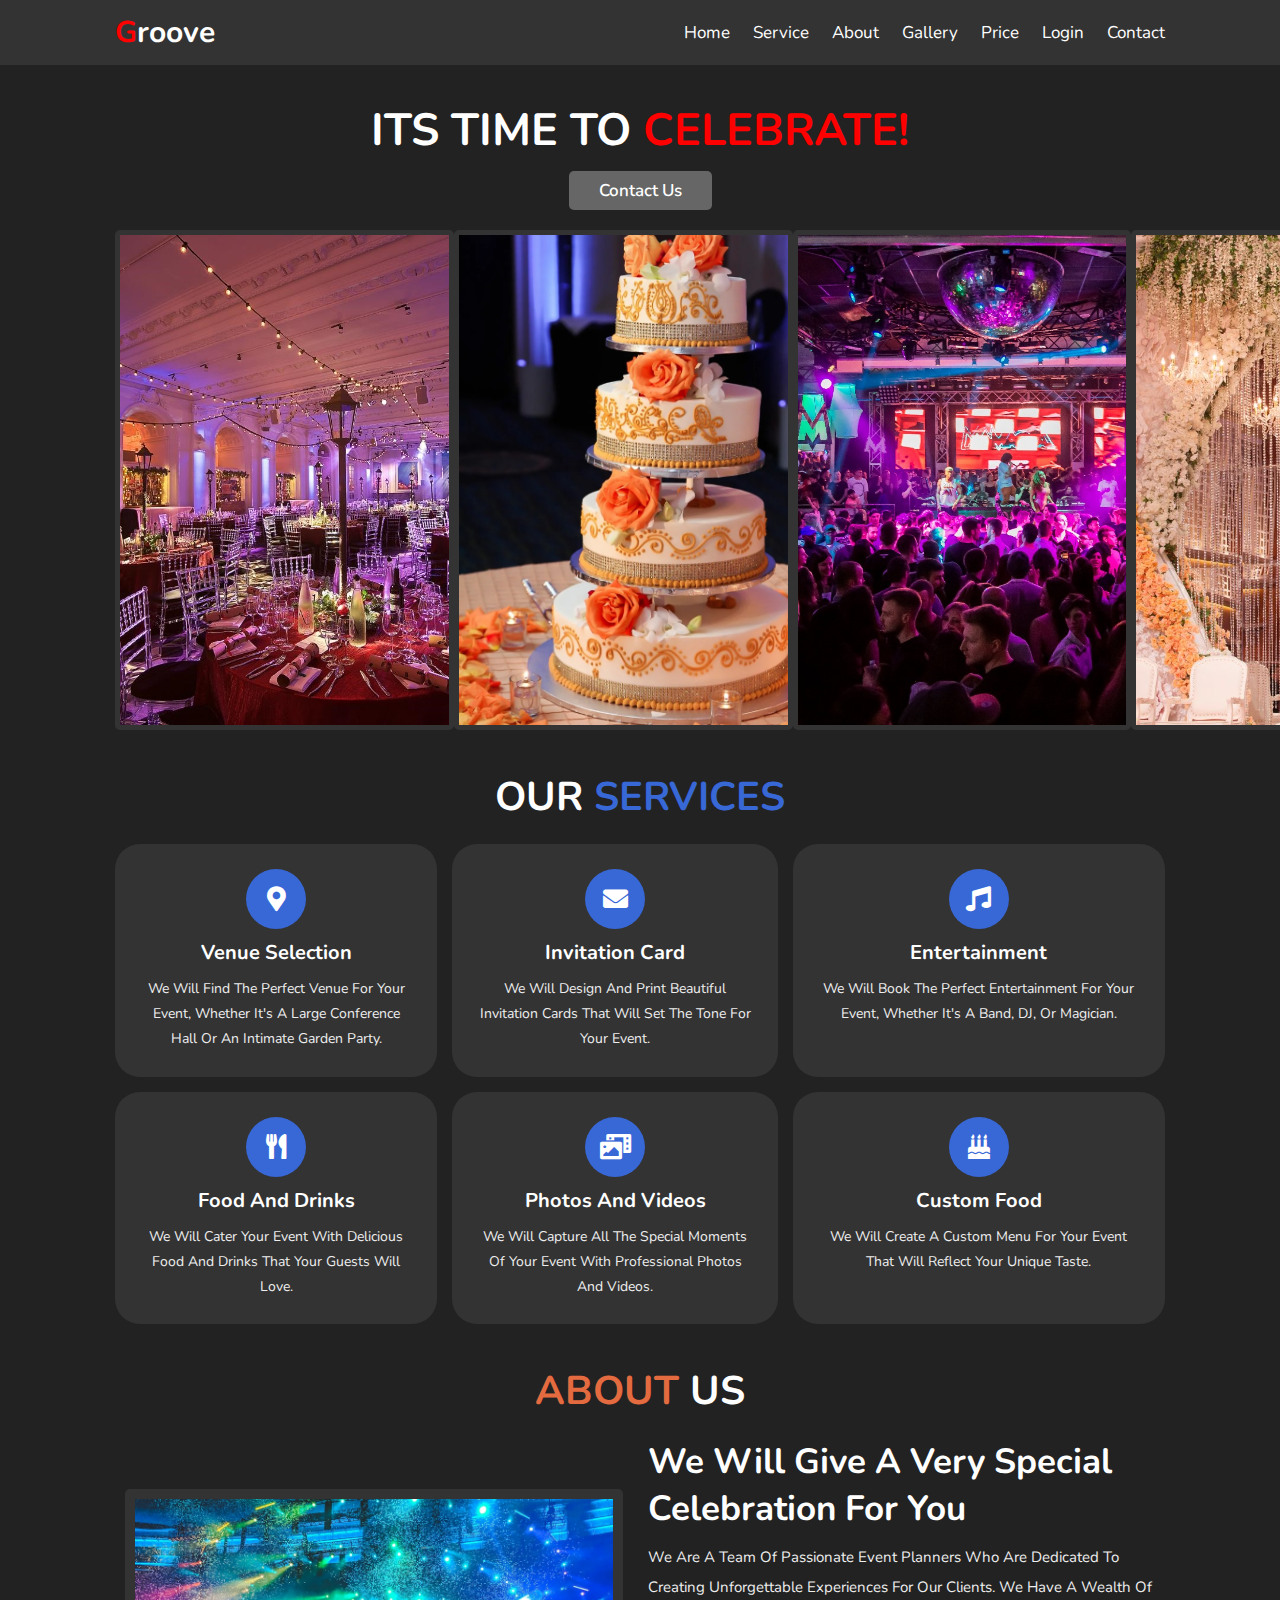
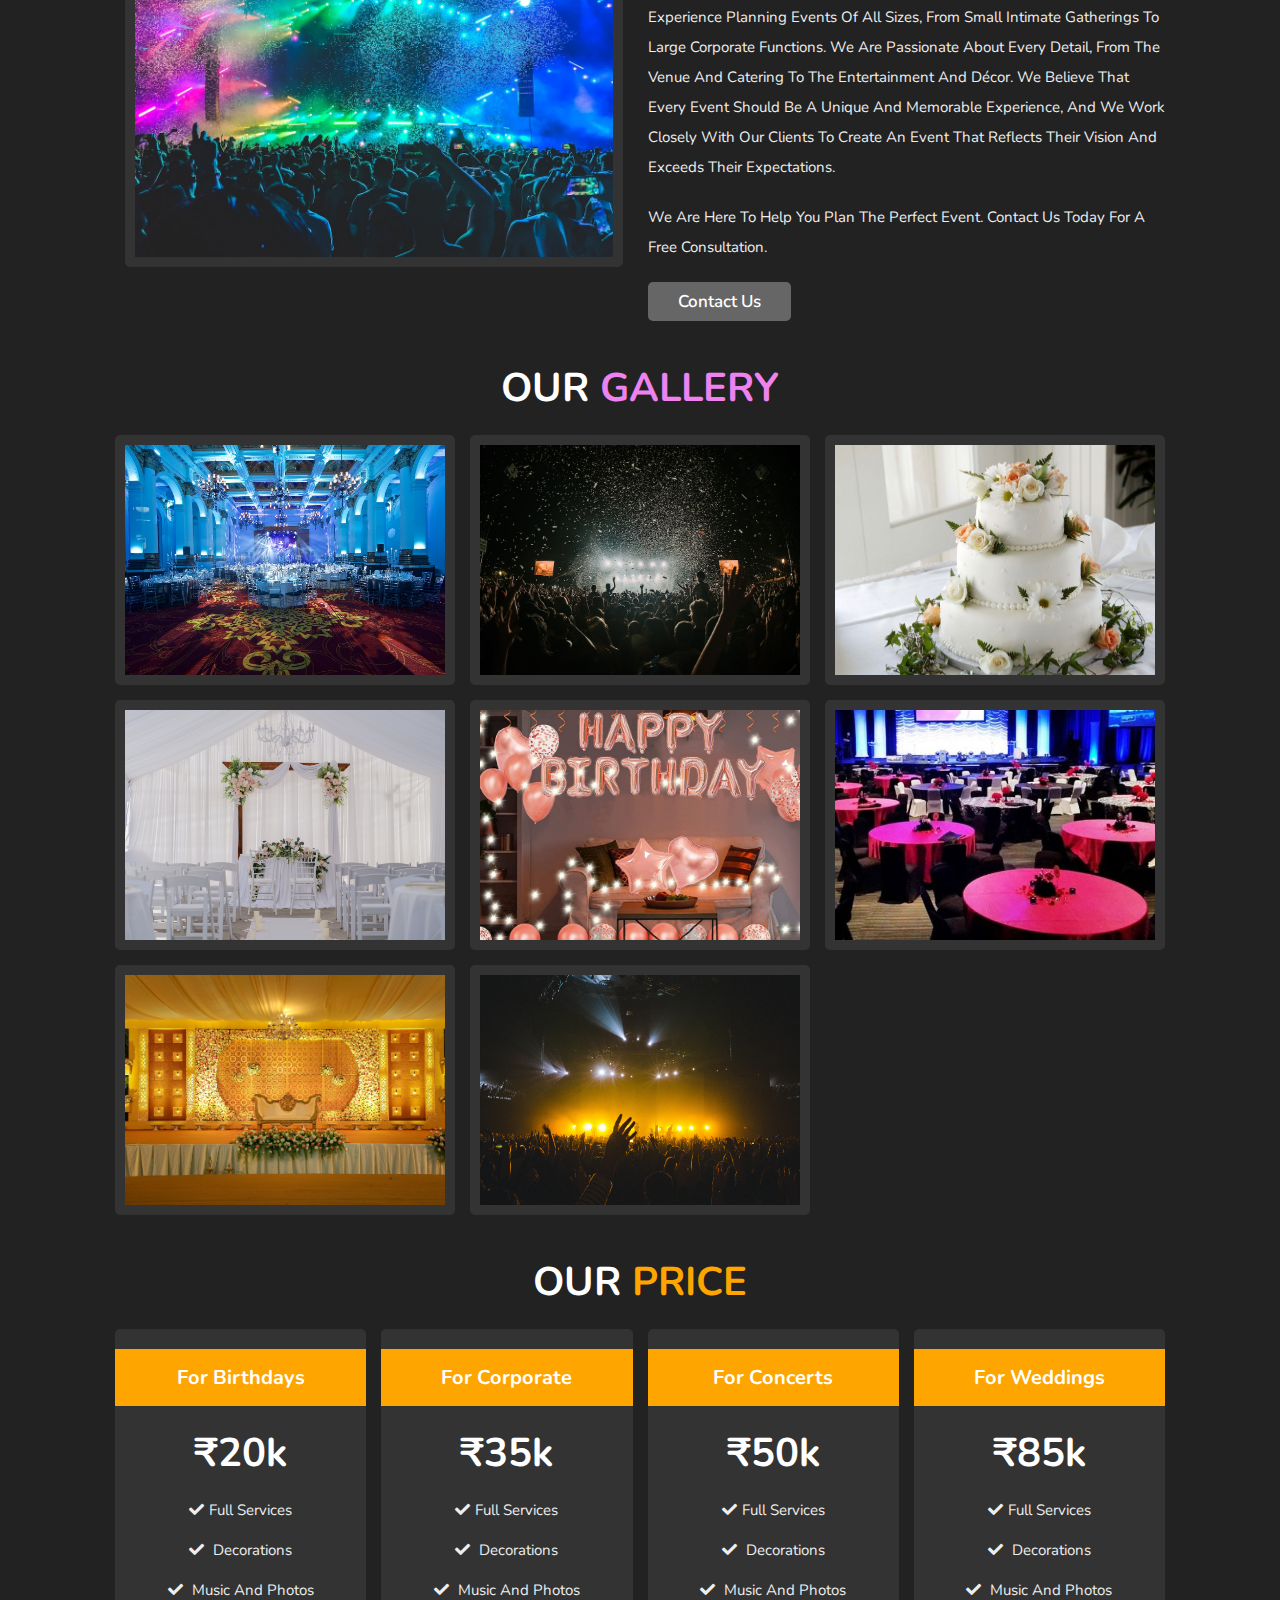
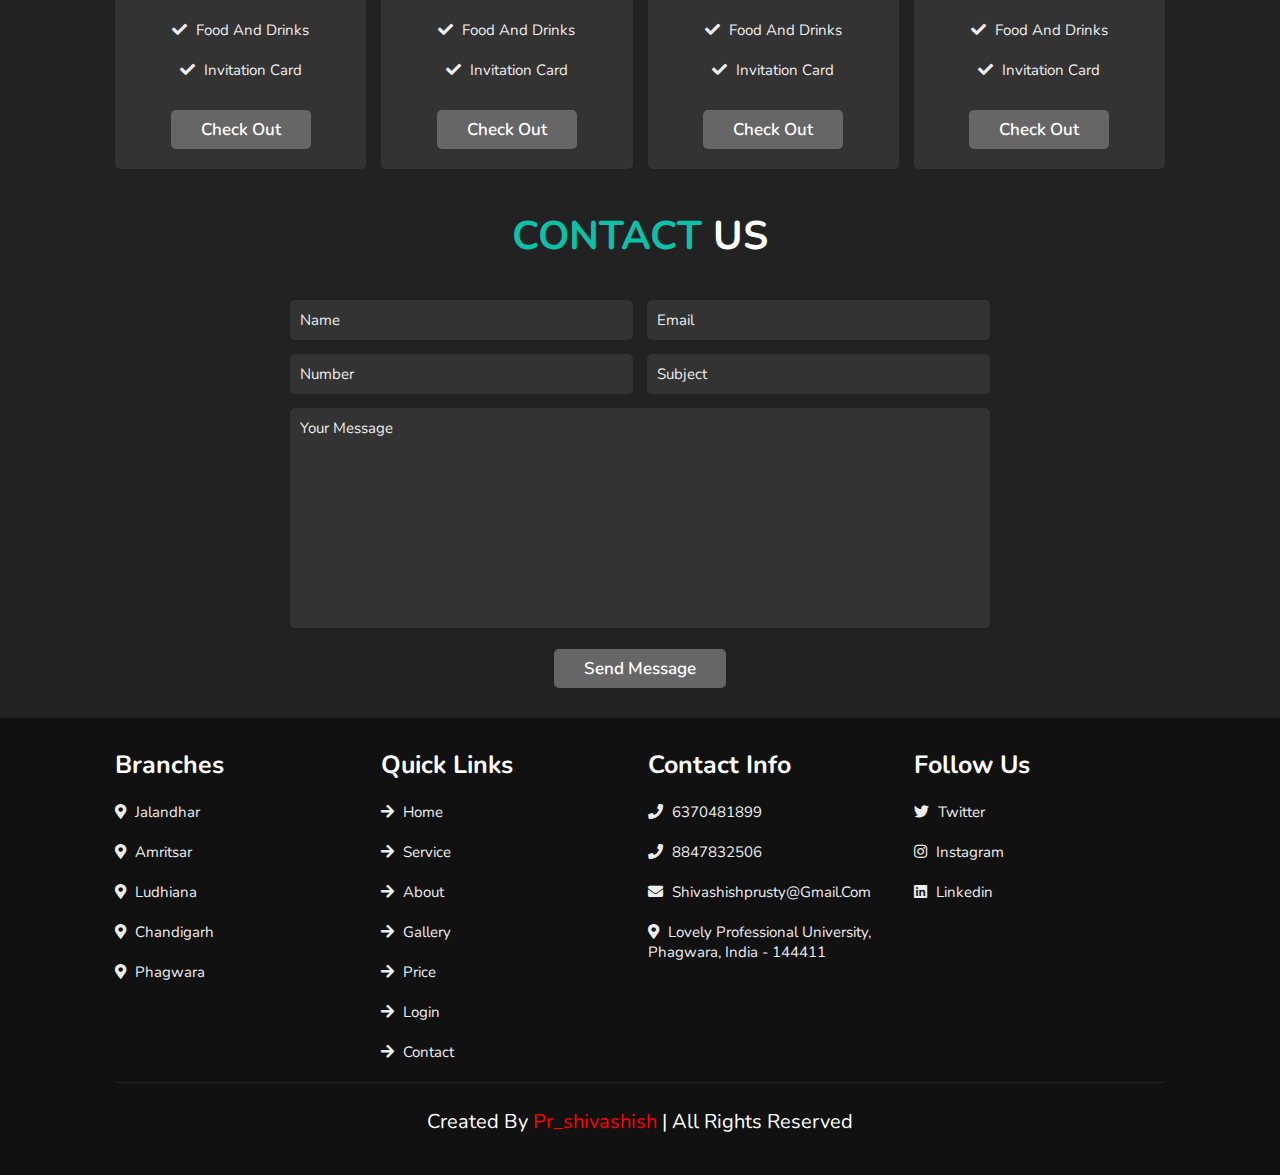
<file: index.html>
<!DOCTYPE html>
<html lang="en">
  <head>
    <meta charset="UTF-8" />
    <meta http-equiv="X-UA-Compatible" content="IE=edge" />
    <meta name="viewport" content="width=device-width, initial-scale=1.0" />
    <title>Event Management Website</title>
    <link rel="stylesheet" href="https://unpkg.com/swiper/swiper-bundle.min.css" />
    <script src="https://unpkg.com/swiper/swiper-bundle.min.js"></script>
    <link
      rel="stylesheet"
      href="https://cdnjs.cloudflare.com/ajax/libs/font-awesome/5.15.4/css/all.min.css"
    />
    
    <link rel="stylesheet" href="home.css" />
  </head>
  <body>
  
  <header class="header">
      <a href="#" class="logo"><span>G</span>roove</a>

      <nav class="navbar">
        <a href="#home">home</a>
        <a href="#service">service</a>
        <a href="#about">about</a>
        <a href="#gallery">gallery</a>
        <a href="#price">price</a>
        <a href="login.html">login</a>
        <a href="#contact">contact</a>
    </nav>
  </header>

    

    <section class="home" id="home">
      <div class="content">
        <h3>its time to <span>Celebrate!</span></h3>
        <a href="https://t.me/pr_shivashish" target="_blank" class="btn">contact us</a>
      </div>
      <div class="swiper-container home-slider">
        <div class="swiper-wrapper">
          <div class="swiper-slide">
            <img src="images\025caa3b-8efa-42ca-9f11-911467d0fbae.jpg" alt="" />
          </div>
          <div class="swiper-slide">
            <img src="images\34fdca4c-4a81-4691-8806-e1b2419626a3.jpg" alt="" />
          </div>
          <div class="swiper-slide">
            <img src="images\65f98b46-5284-4c27-b568-1c3d2bb961c0.jpg" alt="" />
          </div>
          <div class="swiper-slide">
            <img src="images\79c611f6-13e3-4525-bd2d-0241e8e8079b.jpg" alt="" />
          </div>
          <div class="swiper-slide">
            <img src="images\c426945f-b7fa-4384-8623-c080498e86a1.jpg" alt="" />
          </div>
          <div class="swiper-slide">
            <img src="images\6dea27e1-8fb9-43ec-892a-6d89d86647c7.jpg" alt="">
          </div>
        </div>
    </div>
  </section>

  

    <section class="service" id="service">
      <h1 class="heading1">our <span>services</span></h1>

      <div class="box-container">
        <div class="box">
          <i class="fas fa-map-marker-alt"></i>
          <h3>Venue Selection</h3>
          <p>
            We will find the perfect venue for your event, whether it's a large conference hall or an intimate garden party.
          </p>
        </div>

        <div class="box">
          <i class="fas fa-envelope"></i>
          <h3>Invitation Card</h3>
          <p>
            We will design and print beautiful invitation cards that will set the tone for your event.
          </p>
        </div>

        <div class="box">
          <i class="fas fa-music"></i>
          <h3>Entertainment</h3>
          <p>
            We will book the perfect entertainment for your event, whether it's a band, DJ, or magician.

          </p>
        </div>

        <div class="box">
          <i class="fas fa-utensils"></i>
          <h3>Food and Drinks</h3>
          <p>
            We will cater your event with delicious food and drinks that your guests will love.

          </p>
        </div>

        <div class="box">
          <i class="fas fa-photo-video"></i>
          <h3>Photos and Videos</h3>
          <p>
            We will capture all the special moments of your event with professional photos and videos.
          </p>
        </div>

        <div class="box">
          <i class="fas fa-birthday-cake"></i>
          <h3>Custom Food</h3>
          <p>
            We will create a custom menu for your event that will reflect your unique taste.
          </p>
        </div>
    </div>
  </section>

   

    <section class="about" id="about">

    <h1 class="heading2"><span>about</span> us </h1>

     <div class="row">

      <div class="image">
        <img src="images\photo-1514525253161-7a46d19cd819.jpg" alt="">
      </div>

      <div class="content">
        <h3>we will give a very special celebration for you</h3>
        <p>We are a team of passionate event planners who are dedicated to creating unforgettable experiences for our clients. We have a wealth of experience planning events of all sizes, from small intimate gatherings to large corporate functions. We are passionate about every detail, from the venue and catering to the entertainment and décor. We believe that every event should be a unique and memorable experience, and we work closely with our clients to create an event that reflects their vision and exceeds their expectations.</p>
        <P>We are here to help you plan the perfect event. Contact us today for a free consultation.</P>
        <a href="https://t.me/pr_shivashish" target="_blank" class="btn">contact us</a>
      </div>

    </div>
  </section>

  

    <section class="gallery" id="gallery">

    <h1 class="heading3">our <span>gallery</span></h1>

    <div class="box-container">

        <div class="box">
            <img src="images\fc513527-c4d2-4333-a55f-47bd304e65b0.jpg" alt="">
            <h3 class="title">photos and events</h3>
            <div class="icons">
                <a href="#" class="fas fa-heart"></a>
                <a href="#" class="fas fa-share"></a>
                <a href="#" class="fas fa-eye"></a>
            </div>
        </div>

        <div class="box">
            <img src="images\photo-1533174072545-7a4b6ad7a6c3.jpg" alt="">
            <h3 class="title">photos and events</h3>
            <div class="icons">
                <a href="#" class="fas fa-heart"></a>
                <a href="#" class="fas fa-share"></a>
                <a href="#" class="fas fa-eye"></a>
            </div>
        </div>

        <div class="box">
            <img src="images\1bf58a63-649a-4a62-910b-d05dbdd9a46a.jpg" alt="">
            <h3 class="title">photos and events</h3>
            <div class="icons">
                <a href="#" class="fas fa-heart"></a>
                <a href="#" class="fas fa-share"></a>
                <a href="#" class="fas fa-eye"></a>
            </div>
        </div>

        <div class="box">
            <img src="images\73232c92-d0c4-4b96-95f0-f20ebb7e30bc.jpg" alt="">
            <h3 class="title">photos and events</h3>
            <div class="icons">
                <a href="#" class="fas fa-heart"></a>
                <a href="#" class="fas fa-share"></a>
                <a href="#" class="fas fa-eye"></a>
            </div>
        </div>

        <div class="box">
            <img src="images\1_9c160a1a-69ea-4b2f-82b7-f5c77784a014_800x.jpg" alt="">
            <h3 class="title">photos and events</h3>
            <div class="icons">
                <a href="#" class="fas fa-heart"></a>
                <a href="#" class="fas fa-share"></a>
                <a href="#" class="fas fa-eye"></a>
            </div>
        </div>

        <div class="box">
            <img src="images\Corporate-Events-and-Artist-Performance-750x395.jpg" alt="">
            <h3 class="title">photos and events</h3>
            <div class="icons">
                <a href="#" class="fas fa-heart"></a>
                <a href="#" class="fas fa-share"></a>
                <a href="#" class="fas fa-eye"></a>
            </div>
        </div>

        <div class="box">
            <img src="images\dvs_0918.jpg" alt="">
            <h3 class="title">photos and events</h3>
            <div class="icons">
                <a href="#" class="fas fa-heart"></a>
                <a href="#" class="fas fa-share"></a>
                <a href="#" class="fas fa-eye"></a>
            </div>
        </div>

        <div class="box">
            <img src="images\nainoa-shizuru-NcdG9mK3PBY-unsplash.jpg" alt="">
            <h3 class="title">photos and events</h3>
            <div class="icons">
                <a href="#" class="fas fa-heart"></a>
                <a href="#" class="fas fa-share"></a>
                <a href="#" class="fas fa-eye"></a>
            </div>
        </div>
    </div>
  </section>

  

    <section class="price" id="price">

    <h1 class="heading4"> our <span>price</span> </h1>

    <div class="box-container">

        <div class="box">
            <h3 class="title">for birthdays</h3>
            <h3 class="amount">&#8377;20k</h3>
            <ul>
                <li><i class="fas fa-check"></i>full services</li>
                <li> <i class="fas fa-check"></i> decorations </li>
                <li> <i class="fas fa-check"></i> music and photos </li>
                <li> <i class="fas fa-check"></i> food and drinks </li>
                <li> <i class="fas fa-check"></i> invitation card </li>
            </ul>
            <a href="checkout.html" class="btn">check out</a>
        </div>

        <div class="box">
            <h3 class="title">for corporate</h3>
            <h3 class="amount">&#8377;35k</h3>
            <ul>
                <li><i class="fas fa-check"></i>full services</li>
                <li> <i class="fas fa-check"></i> decorations </li>
                <li> <i class="fas fa-check"></i> music and photos </li>
                <li> <i class="fas fa-check"></i> food and drinks </li>
                <li> <i class="fas fa-check"></i> invitation card </li>
            </ul>
            <a href="checkout.html" class="btn">check out</a>
        </div>

        <div class="box">
            <h3 class="title">for concerts</h3>
            <h3 class="amount">&#8377;50k</h3>
            <ul>
                <li><i class="fas fa-check"></i>full services</li>
                <li> <i class="fas fa-check"></i> decorations </li>
                <li> <i class="fas fa-check"></i> music and photos </li>
                <li> <i class="fas fa-check"></i> food and drinks </li>
                <li> <i class="fas fa-check"></i> invitation card </li>
            </ul>
            <a href="checkout.html" class="btn">check out</a>
        </div>

        <div class="box">
            <h3 class="title">for weddings</h3>
            <h3 class="amount">&#8377;85k</h3>
            <ul>
                <li><i class="fas fa-check"></i>full services</li>
                <li> <i class="fas fa-check"></i> decorations </li>
                <li> <i class="fas fa-check"></i> music and photos </li>
                <li> <i class="fas fa-check"></i> food and drinks </li>
                <li> <i class="fas fa-check"></i> invitation card </li>
            </ul>
            <a href="checkout.html" class="btn">check out</a>
        </div>
    </div>
  </section>


   

    <section class="contact" id="contact">

    <h1 class="heading6"> <span>contact</span> us </h1>

    <form action="">
        <div class="inputBox">
            <input type="text" placeholder="name">
            <input type="email" placeholder="email">
        </div>
        <div class="inputBox">
            <input type="number" placeholder="number">
            <input type="text" placeholder="subject">
        </div>
        <textarea name="" placeholder="your message" id="" cols="30" rows="10"></textarea>
        <input type="submit" value="send message" class="btn">
    </form>
  </section>

 

   <section class="footer">

    <div class="box-container">

        <div class="box">
            <h3>branches</h3>
            <a href="#"> <i class="fas fa-map-marker-alt"></i> Jalandhar </a>
            <a href="#"> <i class="fas fa-map-marker-alt"></i> Amritsar </a>
            <a href="#"> <i class="fas fa-map-marker-alt"></i> Ludhiana</a>
            <a href="#"> <i class="fas fa-map-marker-alt"></i> Chandigarh </a>
            <a href="#"> <i class="fas fa-map-marker-alt"></i> Phagwara </a>
        </div>

        <div class="box">
            <h3>quick links</h3>
            <a href="#home"> <i class="fas fa-arrow-right"></i> home </a>
            <a href="#service"> <i class="fas fa-arrow-right"></i> service </a>
            <a href="#about"> <i class="fas fa-arrow-right"></i> about </a>
            <a href="#gallery"> <i class="fas fa-arrow-right"></i> gallery </a>
            <a href="#price"> <i class="fas fa-arrow-right"></i> price </a>
            <a href="login.html"> <i class="fas fa-arrow-right"></i> login </a>
            <a href="#contact"> <i class="fas fa-arrow-right"></i> contact </a>
        </div>

        <div class="box">
            <h3>contact info</h3>
            <a href="#"> <i class="fas fa-phone"></i> 6370481899</a>
            <a href="#"> <i class="fas fa-phone"></i> 8847832506 </a>
            <a href="#"> <i class="fas fa-envelope"></i> shivashishprusty@gmail.com </a>
            <a href="#"> <i class="fas fa-map-marker-alt"></i> Lovely Professional University, Phagwara, India - 144411 </a>
        </div>

        <div class="box">
            <h3>follow us</h3>
            <a href="https://twitter.com/Shivash83784685"> <i class="fab fa-twitter"></i> twitter </a>
            <a href="https://www.instagram.com/pr_shivashish/"><i class="fab fa-instagram"> </i> instagram </a>
            <a href="https://www.linkedin.com/in/shivashish-prusty-9a134429a/"> <i class="fab fa-linkedin"></i> linkedin </a>
        </div>
      </div>
    <div class="credit"><span>Created By <a href="https://www.linkedin.com/in/shivashish-prusty-9a134429a/" target="_blank" class="btn1"> pr_shivashish </a>| all rights reserved </div>
  </section>

  <script>
    document.addEventListener('DOMContentLoaded', function () {
      var swiper = new Swiper('.home-slider', {
        slidesPerView:3.1,
        loop: true,
        autoplay: {
          delay: 3000, 
        },
      });
    });
  </script>

</body>
</html>
</file>
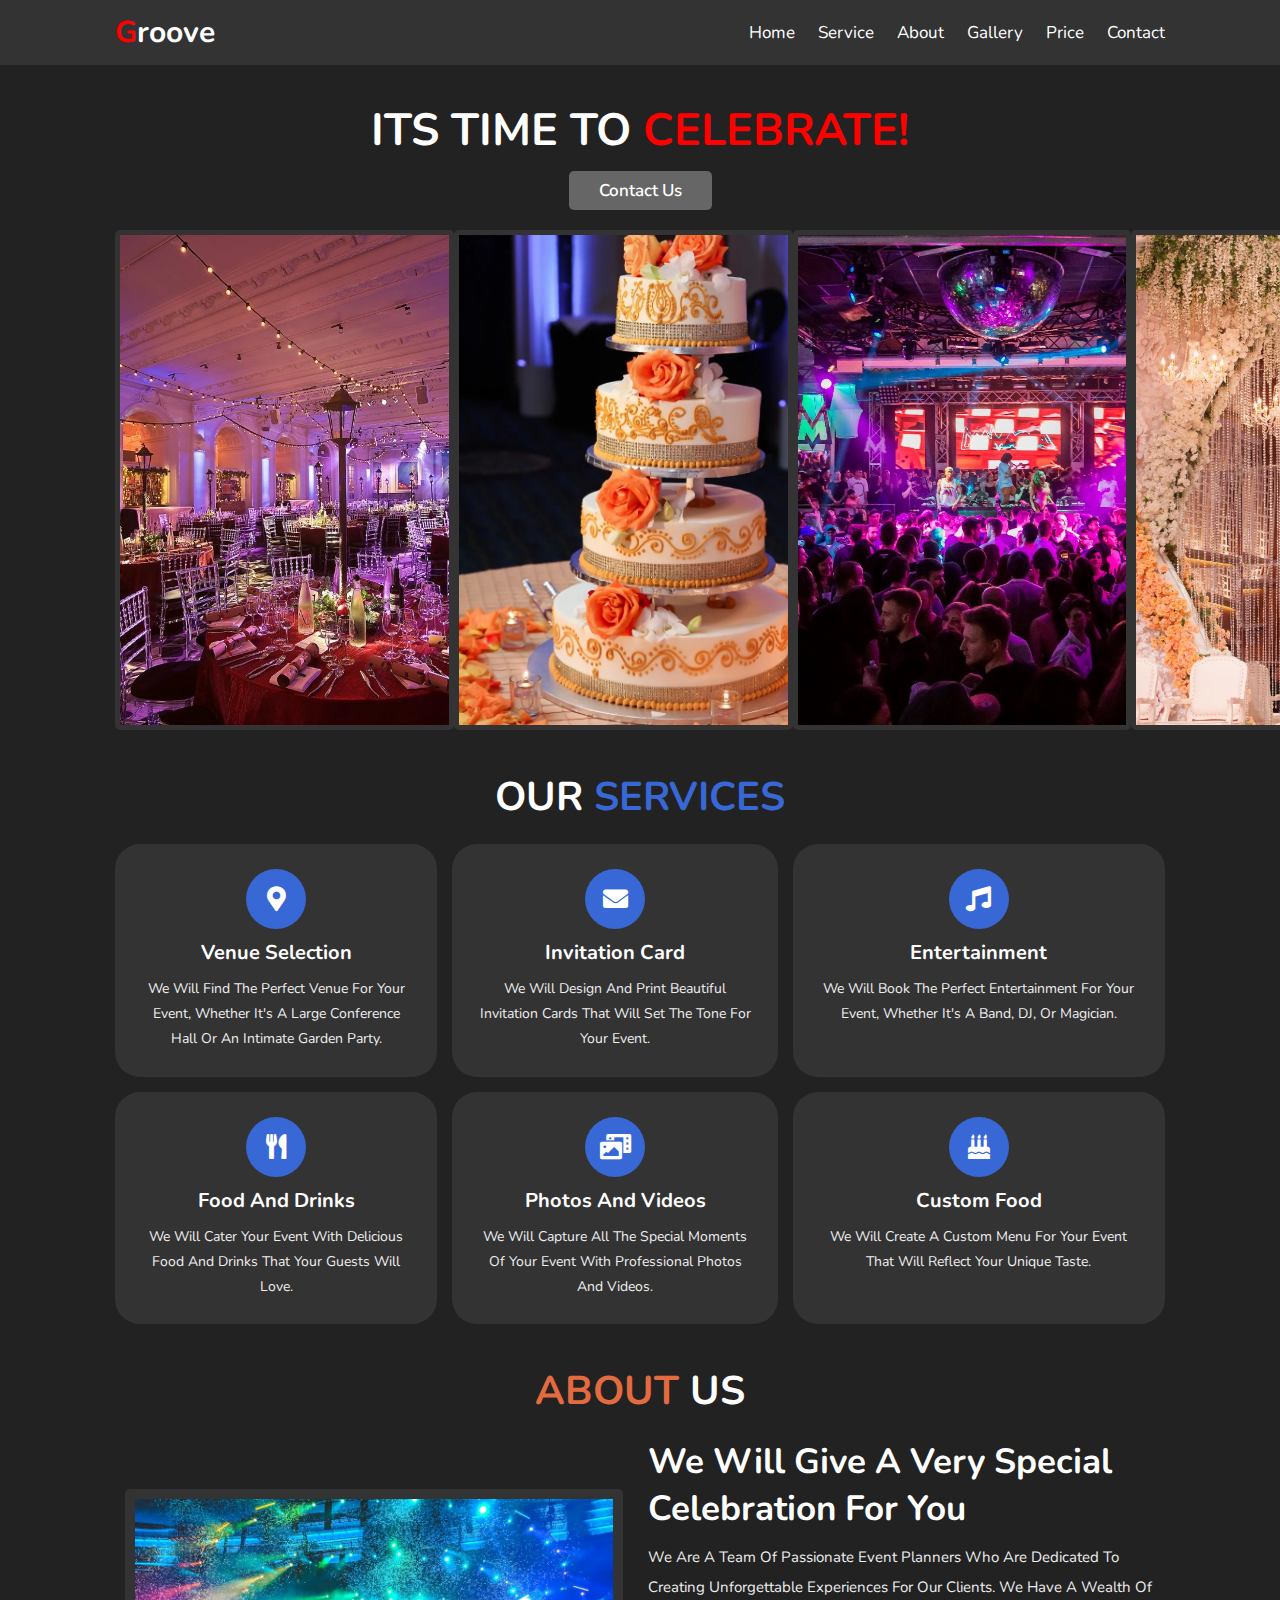
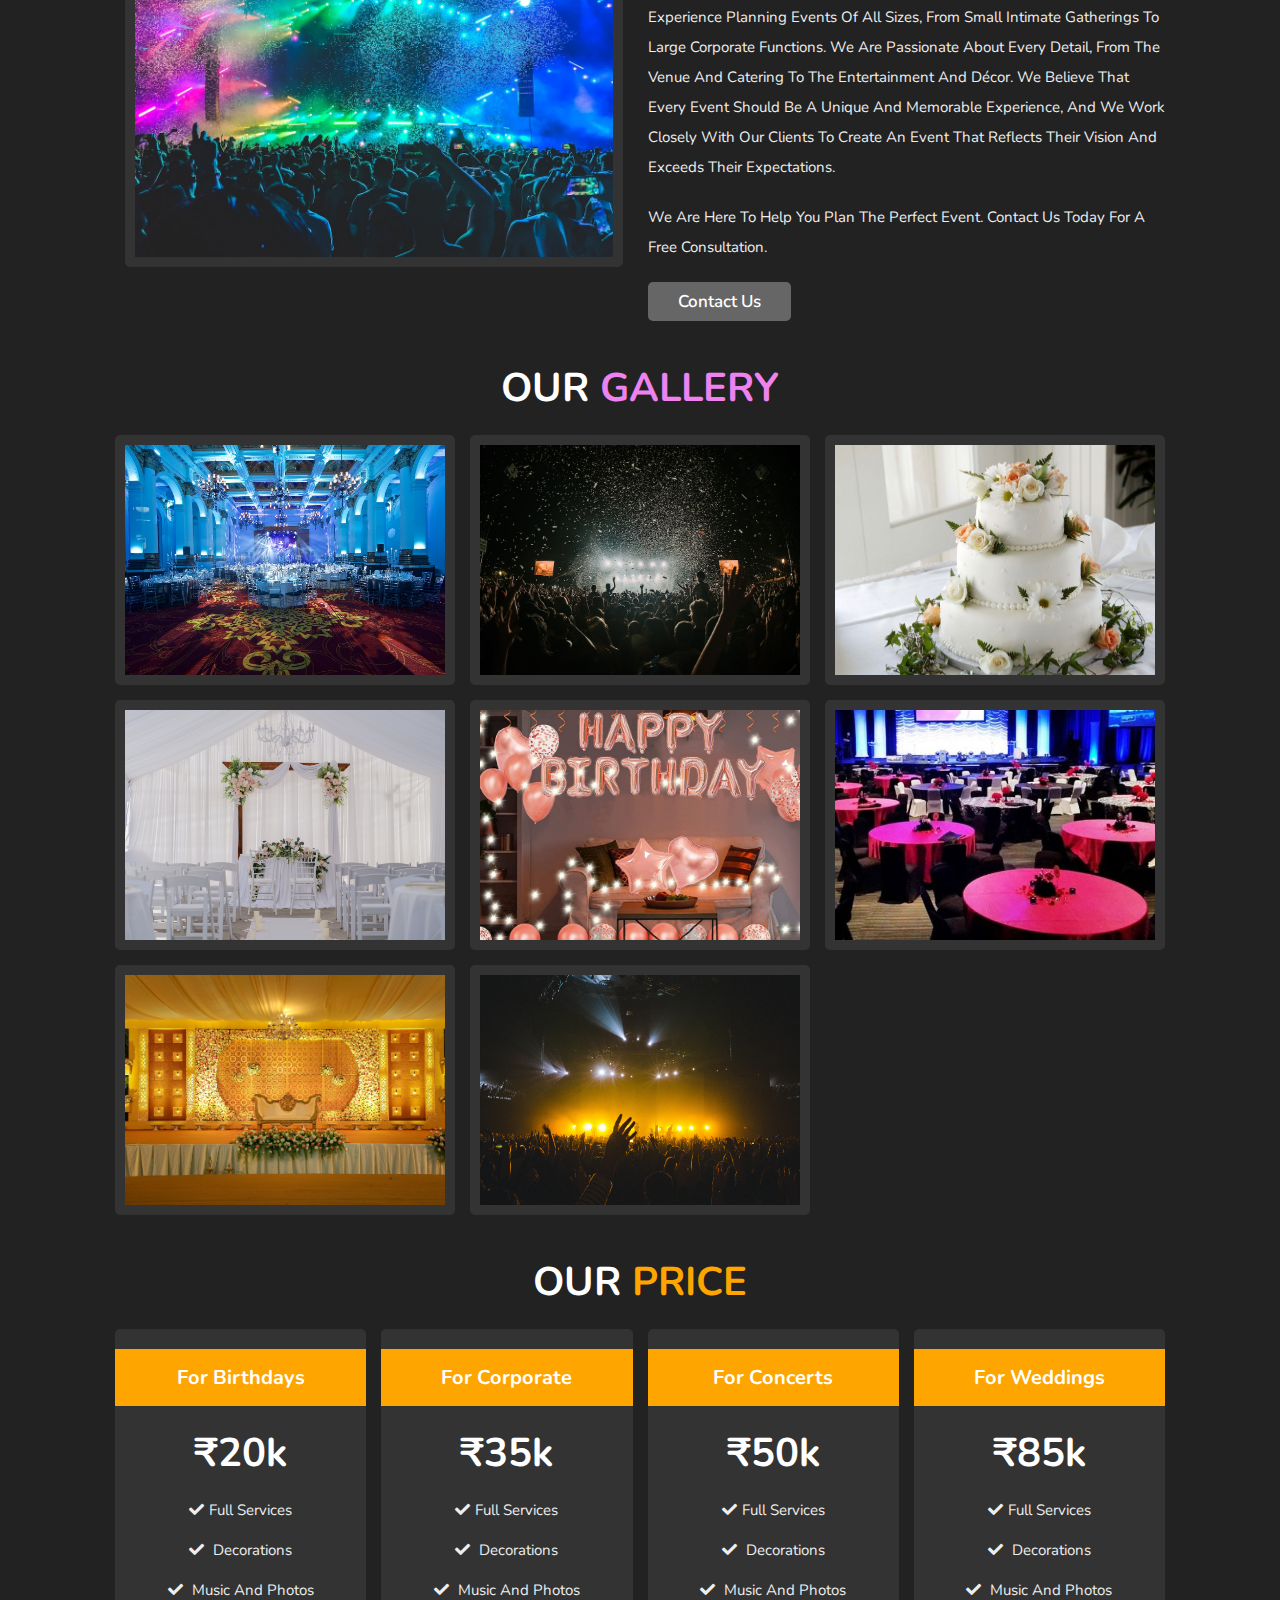
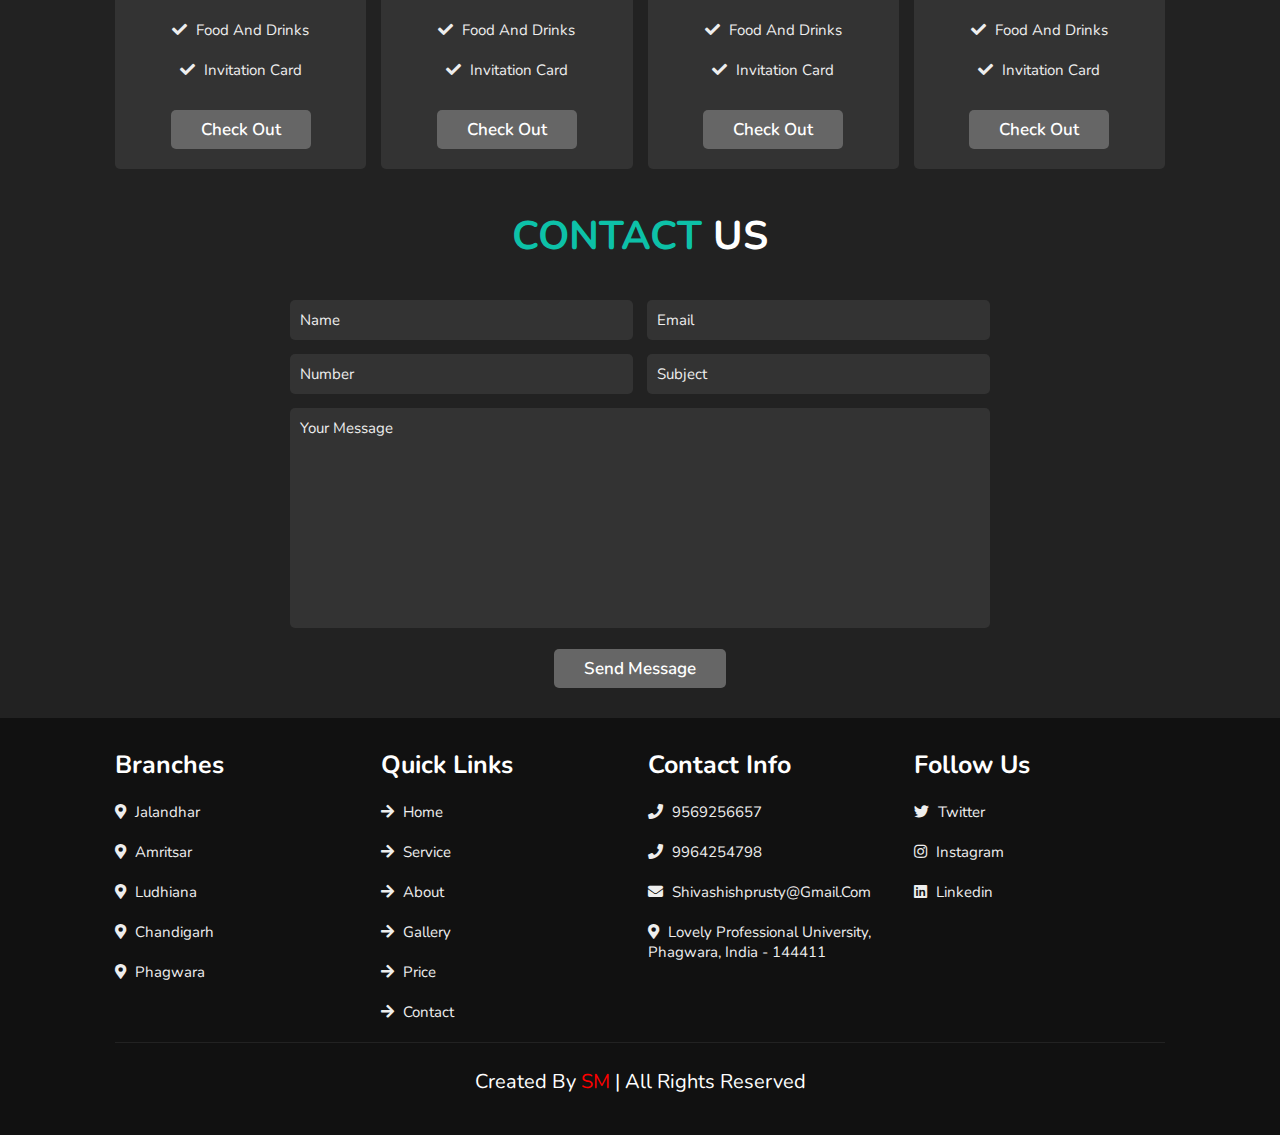
<file: index1.html>
<!DOCTYPE html>
<html lang="en">
  <head>
    <meta charset="UTF-8" />
    <meta http-equiv="X-UA-Compatible" content="IE=edge" />
    <meta name="viewport" content="width=device-width, initial-scale=1.0" />
    <title>Event Management Website</title>
    <link rel="stylesheet" href="https://unpkg.com/swiper/swiper-bundle.min.css" />
    <script src="https://unpkg.com/swiper/swiper-bundle.min.js"></script>
   
    <link
      rel="stylesheet"
      href="https://cdnjs.cloudflare.com/ajax/libs/font-awesome/5.15.4/css/all.min.css"
    />
    <link rel="stylesheet" href="home.css" />
  </head>
  <body>
  <header class="header">
      <a href="#" class="logo"><span>G</span>roove</a>

      <nav class="navbar">
        <a href="#home">home</a>
        <a href="#service">service</a>
        <a href="#about">about</a>
        <a href="#gallery">gallery</a>
        <a href="#price">price</a>
        <a href="#contact">contact</a>
    </nav>
  </header>

    <section class="home" id="home">
      <div class="content">
        <h3>its time to <span>Celebrate!</span></h3>
        <a href="https://t.me/pr_shivashish" target="_blank" class="btn">contact us</a>
      </div>
      <div class="swiper-container home-slider">
        <div class="swiper-wrapper">
          <div class="swiper-slide">
            <img src="images\025caa3b-8efa-42ca-9f11-911467d0fbae.jpg" alt="" />
          </div>
          <div class="swiper-slide">
            <img src="images\34fdca4c-4a81-4691-8806-e1b2419626a3.jpg" alt="" />
          </div>
          <div class="swiper-slide">
            <img src="images\65f98b46-5284-4c27-b568-1c3d2bb961c0.jpg" alt="" />
          </div>
          <div class="swiper-slide">
            <img src="images\79c611f6-13e3-4525-bd2d-0241e8e8079b.jpg" alt="" />
          </div>
          <div class="swiper-slide">
            <img src="images\c426945f-b7fa-4384-8623-c080498e86a1.jpg" alt="" />
          </div>
          <div class="swiper-slide">
            <img src="images\6dea27e1-8fb9-43ec-892a-6d89d86647c7.jpg" alt="">
          </div>
        </div>
    </div>
  </section>

    <section class="service" id="service">
      <h1 class="heading1">our <span>services</span></h1>

      <div class="box-container">
        <div class="box">
          <i class="fas fa-map-marker-alt"></i>
          <h3>Venue Selection</h3>
          <p>
            We will find the perfect venue for your event, whether it's a large conference hall or an intimate garden party.
          </p>
        </div>

        <div class="box">
          <i class="fas fa-envelope"></i>
          <h3>Invitation Card</h3>
          <p>
            We will design and print beautiful invitation cards that will set the tone for your event.
          </p>
        </div>

        <div class="box">
          <i class="fas fa-music"></i>
          <h3>Entertainment</h3>
          <p>
            We will book the perfect entertainment for your event, whether it's a band, DJ, or magician.

          </p>
        </div>

        <div class="box">
          <i class="fas fa-utensils"></i>
          <h3>Food and Drinks</h3>
          <p>
            We will cater your event with delicious food and drinks that your guests will love.

          </p>
        </div>

        <div class="box">
          <i class="fas fa-photo-video"></i>
          <h3>Photos and Videos</h3>
          <p>
            We will capture all the special moments of your event with professional photos and videos.
          </p>
        </div>

        <div class="box">
          <i class="fas fa-birthday-cake"></i>
          <h3>Custom Food</h3>
          <p>
            We will create a custom menu for your event that will reflect your unique taste.
          </p>
        </div>
    </div>
  </section>

    <section class="about" id="about">

    <h1 class="heading2"><span>about</span> us </h1>

     <div class="row">

      <div class="image">
        <img src="images\photo-1514525253161-7a46d19cd819.jpg" alt="">
      </div>

      <div class="content">
        <h3>we will give a very special celebration for you</h3>
        <p>We are a team of passionate event planners who are dedicated to creating unforgettable experiences for our clients. We have a wealth of experience planning events of all sizes, from small intimate gatherings to large corporate functions. We are passionate about every detail, from the venue and catering to the entertainment and décor. We believe that every event should be a unique and memorable experience, and we work closely with our clients to create an event that reflects their vision and exceeds their expectations.</p>
        <P>We are here to help you plan the perfect event. Contact us today for a free consultation.</P>
        <a href="https://t.me/pr_shivashish" target="_blank" class="btn">contact us</a>
      </div>

    </div>
  </section>

    <section class="gallery" id="gallery">

    <h1 class="heading3">our <span>gallery</span></h1>

    <div class="box-container">

        <div class="box">
            <img src="images\fc513527-c4d2-4333-a55f-47bd304e65b0.jpg" alt="">
            <h3 class="title">photos and events</h3>
            <div class="icons">
                <a href="#" class="fas fa-heart"></a>
                <a href="#" class="fas fa-share"></a>
                <a href="#" class="fas fa-eye"></a>
            </div>
        </div>

        <div class="box">
            <img src="images\photo-1533174072545-7a4b6ad7a6c3.jpg" alt="">
            <h3 class="title">photos and events</h3>
            <div class="icons">
                <a href="#" class="fas fa-heart"></a>
                <a href="#" class="fas fa-share"></a>
                <a href="#" class="fas fa-eye"></a>
            </div>
        </div>

        <div class="box">
            <img src="images\1bf58a63-649a-4a62-910b-d05dbdd9a46a.jpg" alt="">
            <h3 class="title">photos and events</h3>
            <div class="icons">
                <a href="#" class="fas fa-heart"></a>
                <a href="#" class="fas fa-share"></a>
                <a href="#" class="fas fa-eye"></a>
            </div>
        </div>

        <div class="box">
            <img src="images\73232c92-d0c4-4b96-95f0-f20ebb7e30bc.jpg" alt="">
            <h3 class="title">photos and events</h3>
            <div class="icons">
                <a href="#" class="fas fa-heart"></a>
                <a href="#" class="fas fa-share"></a>
                <a href="#" class="fas fa-eye"></a>
            </div>
        </div>

        <div class="box">
            <img src="images\1_9c160a1a-69ea-4b2f-82b7-f5c77784a014_800x.jpg" alt="">
            <h3 class="title">photos and events</h3>
            <div class="icons">
                <a href="#" class="fas fa-heart"></a>
                <a href="#" class="fas fa-share"></a>
                <a href="#" class="fas fa-eye"></a>
            </div>
        </div>

        <div class="box">
            <img src="images\Corporate-Events-and-Artist-Performance-750x395.jpg" alt="">
            <h3 class="title">photos and events</h3>
            <div class="icons">
                <a href="#" class="fas fa-heart"></a>
                <a href="#" class="fas fa-share"></a>
                <a href="#" class="fas fa-eye"></a>
            </div>
        </div>

        <div class="box">
            <img src="images\dvs_0918.jpg" alt="">
            <h3 class="title">photos and events</h3>
            <div class="icons">
                <a href="#" class="fas fa-heart"></a>
                <a href="#" class="fas fa-share"></a>
                <a href="#" class="fas fa-eye"></a>
            </div>
        </div>

        <div class="box">
            <img src="images\nainoa-shizuru-NcdG9mK3PBY-unsplash.jpg" alt="">
            <h3 class="title">photos and events</h3>
            <div class="icons">
                <a href="#" class="fas fa-heart"></a>
                <a href="#" class="fas fa-share"></a>
                <a href="#" class="fas fa-eye"></a>
            </div>
        </div>
    </div>
  </section>
    <section class="price" id="price">

    <h1 class="heading4"> our <span>price</span> </h1>

    <div class="box-container">

        <div class="box">
            <h3 class="title">for birthdays</h3>
            <h3 class="amount">&#8377;20k</h3>
            <ul>
                <li><i class="fas fa-check"></i>full services</li>
                <li> <i class="fas fa-check"></i> decorations </li>
                <li> <i class="fas fa-check"></i> music and photos </li>
                <li> <i class="fas fa-check"></i> food and drinks </li>
                <li> <i class="fas fa-check"></i> invitation card </li>
            </ul>
            <a href="checkout.html" class="btn">check out</a>
        </div>

        <div class="box">
            <h3 class="title">for corporate</h3>
            <h3 class="amount">&#8377;35k</h3>
            <ul>
                <li><i class="fas fa-check"></i>full services</li>
                <li> <i class="fas fa-check"></i> decorations </li>
                <li> <i class="fas fa-check"></i> music and photos </li>
                <li> <i class="fas fa-check"></i> food and drinks </li>
                <li> <i class="fas fa-check"></i> invitation card </li>
            </ul>
            <a href="checkout.html" class="btn">check out</a>
        </div>

        <div class="box">
            <h3 class="title">for concerts</h3>
            <h3 class="amount">&#8377;50k</h3>
            <ul>
                <li><i class="fas fa-check"></i>full services</li>
                <li> <i class="fas fa-check"></i> decorations </li>
                <li> <i class="fas fa-check"></i> music and photos </li>
                <li> <i class="fas fa-check"></i> food and drinks </li>
                <li> <i class="fas fa-check"></i> invitation card </li>
            </ul>
            <a href="checkout.html" class="btn">check out</a>
        </div>

        <div class="box">
            <h3 class="title">for weddings</h3>
            <h3 class="amount">&#8377;85k</h3>
            <ul>
                <li><i class="fas fa-check"></i>full services</li>
                <li> <i class="fas fa-check"></i> decorations </li>
                <li> <i class="fas fa-check"></i> music and photos </li>
                <li> <i class="fas fa-check"></i> food and drinks </li>
                <li> <i class="fas fa-check"></i> invitation card </li>
            </ul>
            <a href="checkout.html" class="btn">check out</a>
        </div>
    </div>
  </section>

    <section class="contact" id="contact">

    <h1 class="heading6"> <span>contact</span> us </h1>

    <form action="">
        <div class="inputBox">
            <input type="text" placeholder="name">
            <input type="email" placeholder="email">
        </div>
        <div class="inputBox">
            <input type="number" placeholder="number">
            <input type="text" placeholder="subject">
        </div>
        <textarea name="" placeholder="your message" id="" cols="30" rows="10"></textarea>
        <input type="submit" value="send message" class="btn">
    </form>
  </section>

   <section class="footer">

    <div class="box-container">

        <div class="box">
            <h3>branches</h3>
            <a href="#"> <i class="fas fa-map-marker-alt"></i> Jalandhar </a>
            <a href="#"> <i class="fas fa-map-marker-alt"></i> Amritsar </a>
            <a href="#"> <i class="fas fa-map-marker-alt"></i> Ludhiana</a>
            <a href="#"> <i class="fas fa-map-marker-alt"></i> Chandigarh </a>
            <a href="#"> <i class="fas fa-map-marker-alt"></i> Phagwara </a>
        </div>

        <div class="box">
            <h3>quick links</h3>
            <a href="#home"> <i class="fas fa-arrow-right"></i> home </a>
            <a href="#service"> <i class="fas fa-arrow-right"></i> service </a>
            <a href="#about"> <i class="fas fa-arrow-right"></i> about </a>
            <a href="#gallery"> <i class="fas fa-arrow-right"></i> gallery </a>
            <a href="#price"> <i class="fas fa-arrow-right"></i> price </a>
            <a href="#contact"> <i class="fas fa-arrow-right"></i> contact </a>
        </div>

        <div class="box">
            <h3>contact info</h3>
            <a href="#"> <i class="fas fa-phone"></i> 9569256657</a>
            <a href="#"> <i class="fas fa-phone"></i> 9964254798 </a>
            <a href="#"> <i class="fas fa-envelope"></i> shivashishprusty@gmail.com </a>
            <a href="#"> <i class="fas fa-map-marker-alt"></i> Lovely Professional University, Phagwara, India - 144411 </a>
        </div>

        <div class="box">
            <h3>follow us</h3>
            <a href="https://twitter.com/Shivash83784685"> <i class="fab fa-twitter"></i> twitter </a>
            <a href="https://www.instagram.com/pr_shivashish/?igsh=dzk5cTVoMHN5bHEx"><i class="fab fa-instagram"> </i> instagram </a>
            <a href="https://www.linkedin.com/in/shivashish-prusty-9a134429a/"> <i class="fab fa-linkedin"></i> linkedin </a>
        </div>
      </div>
    <div class="credit"><span>Created By <a href="https://www.linkedin.com/in/shivashish-prusty-9a134429a/" target="_blank" class="btn1"> SM </a>| all rights reserved </div>
  </section>

  <script>
    document.addEventListener('DOMContentLoaded', function () {
      var swiper = new Swiper('.home-slider', {
        slidesPerView:3.1,
        loop: true,
        autoplay: {
          delay: 3000, 
        },
      });
    });
  </script>

</body>
</html>
</file>
<file: home.css>
@import url("https://fonts.googleapis.com/css2?family=Nunito:wght@200;600;700&display=swap");

/*...Header Section..........................................................................*/

* {
  font-family: "Nunito", sans-serif;
  margin: 0;
  padding: 0;
  box-sizing: border-box;
  outline: none;
  border: none;
  text-decoration: none;
  text-transform: capitalize;
  transition: 0.2s linear;
}

html {
  font-size: 62.5%;
  overflow-x: hidden;
  scroll-padding-top: 7.6rem;
  scroll-behavior: smooth;
}

html::-webkit-scrollbar {
  width: 10px;
}

html::-webkit-scrollbar-track {
  background: #444;
}

html::-webkit-scrollbar-thumb {
  background: gray;
  border-radius: 80rem;
}

body {
  background: #222;
}

.header {
  position: fixed;
  top: 0px;
  left: 0;
  right: 0;
  z-index: 10000;
  background: #333;
  display: flex;
  align-items: center;
  justify-content: space-between;
  padding: 1.2rem 9%;
}

.heading span {
  color: red;
  text-transform: uppercase;
}

.header .logo {
  font-weight: bolder;
  color: #fff;
  font-size: 3rem;
}

.header .logo span {
  color: red;
}

.header .navbar a {
  font-size: 1.7rem;
  color: #fff;
  margin-left: 2rem;
}

.header .navbar a:hover {
  color: red;
}

/*...Home Section.............................................................................*/

section {
  padding: 2rem 9%;
}

.home .content {
  text-align: center;
  padding-top: 6rem;
  margin: 2rem auto;
  max-width: 70rem;
}

.home .content h3 {
  color: #fff;
  font-size: 4.5rem;
  text-transform: uppercase;
}

.home .content h3 span {
  color: red;
  text-transform: uppercase;
}
.btn {
  margin-top: 1rem;
  display: inline-block;
  padding: 0.8rem 3rem;
  font-size: 1.7rem;
  border-radius: 0.5rem;
  background: #666;
  color: #fff;
  cursor: pointer;
  font-weight: 600;
}

.btn:hover {
  background: #e46b40;
}
.home .home-slider .swiper-slide {
  overflow: hidden;
  border-radius: 0.5rem;
  height: 50rem;
  width: 35rem;
  border:5px solid #333;
}

.home .home-slider .swiper-slide img {
  height: 100%;
  width: 40rem;
  object-fit: cover;
}


/*...Heading Section............................................................................*/

.heading {
  text-align: center;
  padding-bottom: 2rem;
  color: #fff;
  text-transform: uppercase;
  font-size: 4rem;
}

.heading span {
  color: blue;
  text-transform: uppercase;
}

/*...Service Section............................................................................*/

.heading1 {
  text-align: center;
  padding-bottom: 2rem;
  color: #fff;
  text-transform: uppercase;
  font-size: 4rem;
}

.heading1 span {
  color: #3867d6;
  text-transform: uppercase;
}
.service .box-container {
  display: grid;
  grid-template-columns: auto auto auto;
  gap: 1.5rem;
}

.service .box-container .box {
  border-radius: 2.5rem;
  background: #333;
  text-align: center;
  padding: 2.5rem;
}

.service .box-container .box i {
  height: 6rem;
  width: 6rem;
  line-height: 6rem;
  border-radius: 50%;
  font-size: 2.5rem;
  background: #3867d6;
  color: #fff;
}

.service .box-container .box i:hover {
  background: red;
}
.service .box-container .box h3 {
  font-size: 2rem;
  color: #fff;
  padding: 1rem 0;
}

.service .box-container .box p {
  font-size: 1.4rem;
  color: #eee;
  line-height: 1.8;
}

/*...About Section..............................................................................*/

.heading2 {
  text-align: center;
  padding-bottom: 2rem;
  color: #fff;
  text-transform: uppercase;
  font-size: 4rem;
}

.heading2 span {
  color: #e46b40;
  text-transform: uppercase;
}
.about .row{
    display: flex;
    align-items: center;
    flex-wrap: wrap;
    gap:1.5rem;
}

.about .row .image{
    flex:1 1 45rem;
    padding:1rem;
}

.about .row .image img{ 
    width: 100%;
    border-radius: .5rem;
    border:1rem solid #333;
}

.about .row .content{
    flex:1 1 45rem;
}

.about .row .content h3{
    font-size: 3.5rem;
    color: white;
}

.about .row .content p{
    font-size: 1.5rem;
    color:#eee;
    padding:1rem 0;
    line-height: 2;
}

 /*...Gallery Section................................................................................*/

.heading3 {
  text-align: center;
  padding-bottom: 2rem;
  color: #fff;
  text-transform: uppercase;
  font-size: 4rem;
}

.heading3 span {
  color: violet;
  text-transform: uppercase;
}
.gallery .box-container{
    display: grid;
    grid-template-columns: repeat(auto-fit, minmax(27rem, 1fr));
    gap:1.5rem;
}

.gallery .box-container .box{
    position: relative;
    border:1rem solid #333;
    border-radius: .5rem;
    height: 25rem;
    cursor: pointer;
    overflow: hidden;
}

.gallery .box-container .box img{
    height: 100%;
    width: 100%;
    object-fit: cover;
}

.gallery .box-container .box:hover img{
    transform: scale(1.1);
    filter: grayscale();
}

.gallery .box-container .box .title{
    position: absolute;
    top:-10rem; left:0; right: 0;
    background:#333;
    color:#fff;
    text-align: center;
    padding-bottom: 1rem;
    font-size: 2rem;
}

.gallery .box-container .box:hover .title{
    top:0;
}

.gallery .box-container .box .icons{
    position: absolute;
    bottom:-10rem; left:0; right: 0;
    background:#333;
    padding-top: 1rem;
    text-align: center;
}

.gallery .box-container .box:hover .icons{
    bottom: 0;
}

.gallery .box-container .box .icons a{
    font-size: 2rem;
    margin:.5rem 1rem;
    color:#fff;
}

.gallery .box-container .box .icons a:hover{
    color:var(--main-color);
}

 /*...Price Section................................................................................*/

 .heading4 {
  text-align: center;
  padding-bottom: 2rem;
  color: #fff;
  text-transform: uppercase;
  font-size: 4rem;
}

.heading4 span {
  color: orange;
  text-transform: uppercase;
}
 .price .box-container{
    display: grid;
    grid-template-columns: repeat(auto-fit, minmax(25rem, 1fr));
    gap:1.5rem;
}

.price .box-container .box{
    padding:2rem 0;
    background:#333;
    border-radius: .5rem;
    text-align: center;
}

.price .box-container .box:hover{
    transform: scale(1.03);
}

.price .box-container .box .title{
    background:orange;
    color:#fff;
    padding:1.5rem 0;
    font-size: 2rem;
}

.price .box-container .box .amount{
    color:#fff;
    padding-top: 2rem;
    font-size: 4rem;
}

.price .box-container .box ul{
    list-style-type: none;
    padding:1rem 0;
}

.price .box-container .box ul li{
    font-size: 1.5rem;
    color:#eee;
    padding:1rem 0;
}

.price .box-container .box ul li i{
    color:var(--main-color);
    padding-right: .5rem;
}

 /*...Review Section................................................................................*/

 .heading5 {
  text-align: center;
  padding-bottom: 2rem;
  color: #fff;
  text-transform: uppercase;
  font-size: 4rem;
}

.heading5 span {
  color: green;
  text-transform: uppercase;
}
 .reivew .box{
    border-radius: .5rem;
    background: #333;
    padding:2rem;
    position: relative;
}

.reivew .box .fa-quote-right{
    position: absolute;
    top:2rem; right: 2rem;
    color:var(--main-color);
    font-size: 5rem;
}

.reivew .box .user{
    display: flex;
    align-items: center;
    gap:1.5rem;
    padding-bottom: 1rem;
}

.reivew .box .user img{
    height:7rem;
    width: 7rem;
    border-radius: 50%;
    object-fit: cover;
}

.reivew .box .user h3{
    font-size: 2rem;
    color:#fff;
}

.reivew .box .user span{
    font-size: 1.5rem;
    color:#eee;
}

.reivew .box p{
    line-height: 2;
    color:#eee;
    padding:.5rem 0;
    font-size: 1.6rem;
}

/*...Contact Section................................................................................*/

.heading6 {
  text-align: center;
  padding-bottom: 2rem;
  color: #fff;
  text-transform: uppercase;
  font-size: 4rem;
}

.heading6 span {
  color: #0dc1a8;
  text-transform: uppercase;
}
.contact form{
    max-width: 70rem;
    margin:1rem auto;
    text-align: center;
}

.contact form .inputBox{
    display: flex;
    justify-content: space-between;
    flex-wrap: wrap;
}

.contact form .inputBox input,
.contact form textarea{
    width: 100%;
    background:#333;
    border-radius: .5rem;
    padding:1rem;
    margin:.7rem 0;
    font-size: 1.5rem;
    color:#fff;
    text-transform: none;
}

.contact form .inputBox input::placeholder,
.contact form textarea::placeholder{
    color:#eee;
    text-transform: capitalize;
}

.contact form .inputBox input:focus,
.contact form textarea:focus{
    background:#444;
}

.contact form .inputBox input{
    width: 49%;
}

.contact form textarea{
    resize: none;
}

/*...Footer Section................................................................................*/

 .footer{
    background:#111;
}

.footer .box-container{
    display: grid;
    grid-template-columns: repeat(auto-fit, minmax(25rem, 1fr));
    gap:1.5rem;
}

.footer .box-container .box h3{
    font-size: 2.5rem;
    padding:1rem 0;
    color:#fff;
}

.footer .box-container .box a{
    display: block;
    font-size: 1.5rem;
    padding:1rem 0;
    color:#eee;
}

.footer .box-container .box a i{
    padding-right: .5rem;
    color:var(--main-color);
}

.footer .box-container .box a:hover i{
    padding-right: 1.5rem;
    color:#fff;
}

.footer .credit{
    text-align: center;
    border-top: .1rem solid #222;
    color:#fff;
    padding:2rem;
    padding-top: 2.5rem;
    margin-top: 1rem;
    font-size: 2rem;
}
.btn1{
    border: none;
    color: red;
}

.footer .credit span{
    color:var(--main-color);
}
</file>
